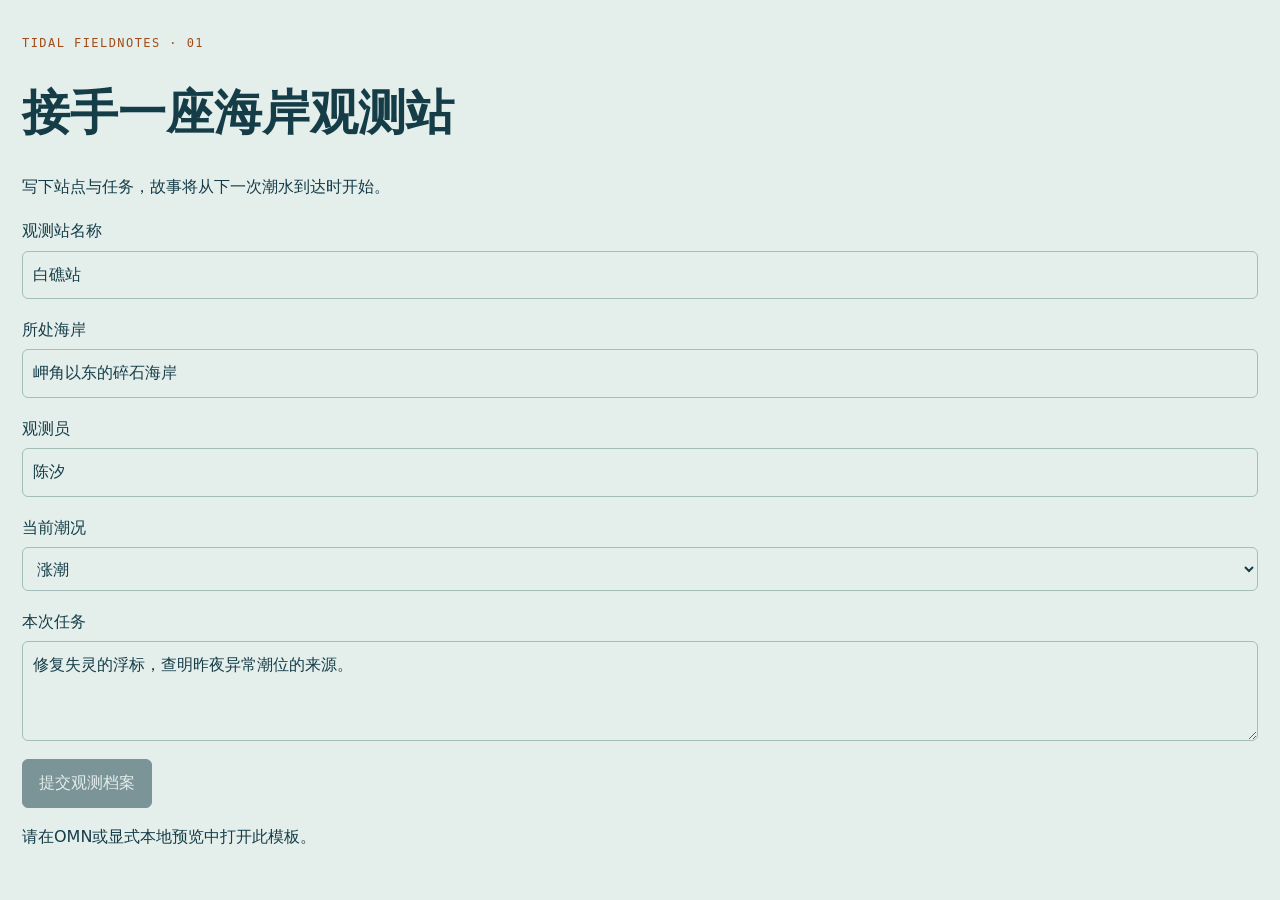
<file: creation/omn-template-author/assets/starter/web/index.html>
<!doctype html><html lang="zh-CN"><head><meta charset="utf-8"><meta name="viewport" content="width=device-width,initial-scale=1"><title>建立潮汐观测档案</title><link rel="modulepreload" href="./omn-template.mjs"><link rel="stylesheet" href="./views.css"></head>
<body><main><p class="eyebrow">TIDAL FIELDNOTES · 01</p><h1>接手一座海岸观测站</h1><p>写下站点与任务，故事将从下一次潮水到达时开始。</p>
<form id="station-form"><label>观测站名称<input name="station" value="白礁站" required maxlength="40"></label><label>所处海岸<input name="coast" value="岬角以东的碎石海岸" required maxlength="100"></label><label>观测员<input name="observer" value="陈汐" required maxlength="40"></label><label>当前潮况<select name="tide"><option>涨潮</option><option>退潮</option><option>平潮</option></select></label><label>本次任务<textarea name="mission" required minlength="2" maxlength="300">修复失灵的浮标，查明昨夜异常潮位的来源。</textarea></label><button type="submit">提交观测档案</button></form><p id="status" role="status"></p></main><script type="module" src="./initialization.mjs"></script></body></html>
</file>
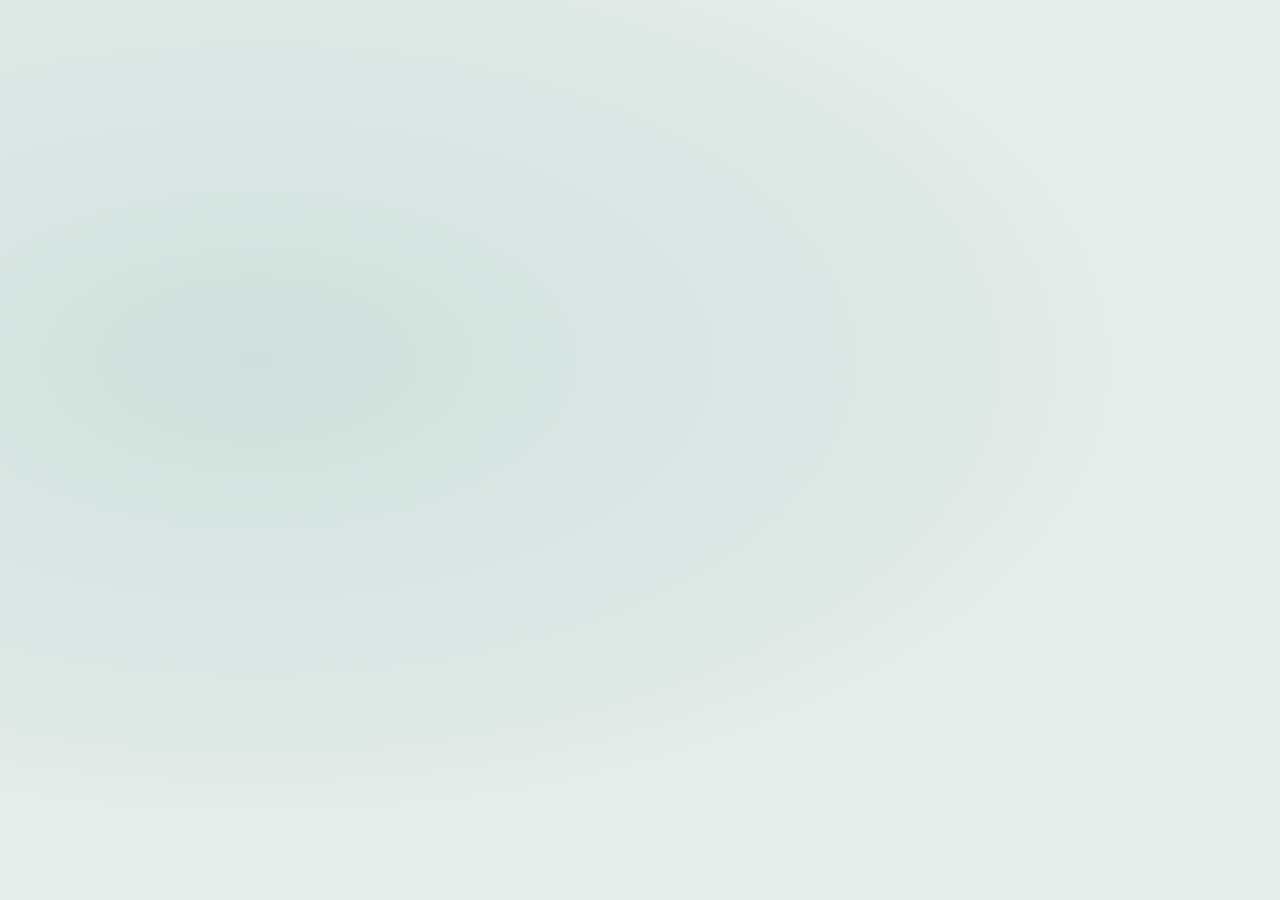
<file: creation/omn-template-author/assets/starter/web/background.html>
<!doctype html>
<html lang="zh-CN"><head><meta charset="utf-8"><meta name="viewport" content="width=device-width,initial-scale=1">
<title>潮汐观测站</title><link rel="modulepreload" href="./omn-template.mjs"><link rel="stylesheet" href="./views.css"></head>
<body data-view="background"><div class="background" aria-hidden="true"></div><script type="module" src="./view.mjs"></script></body></html>
</file>
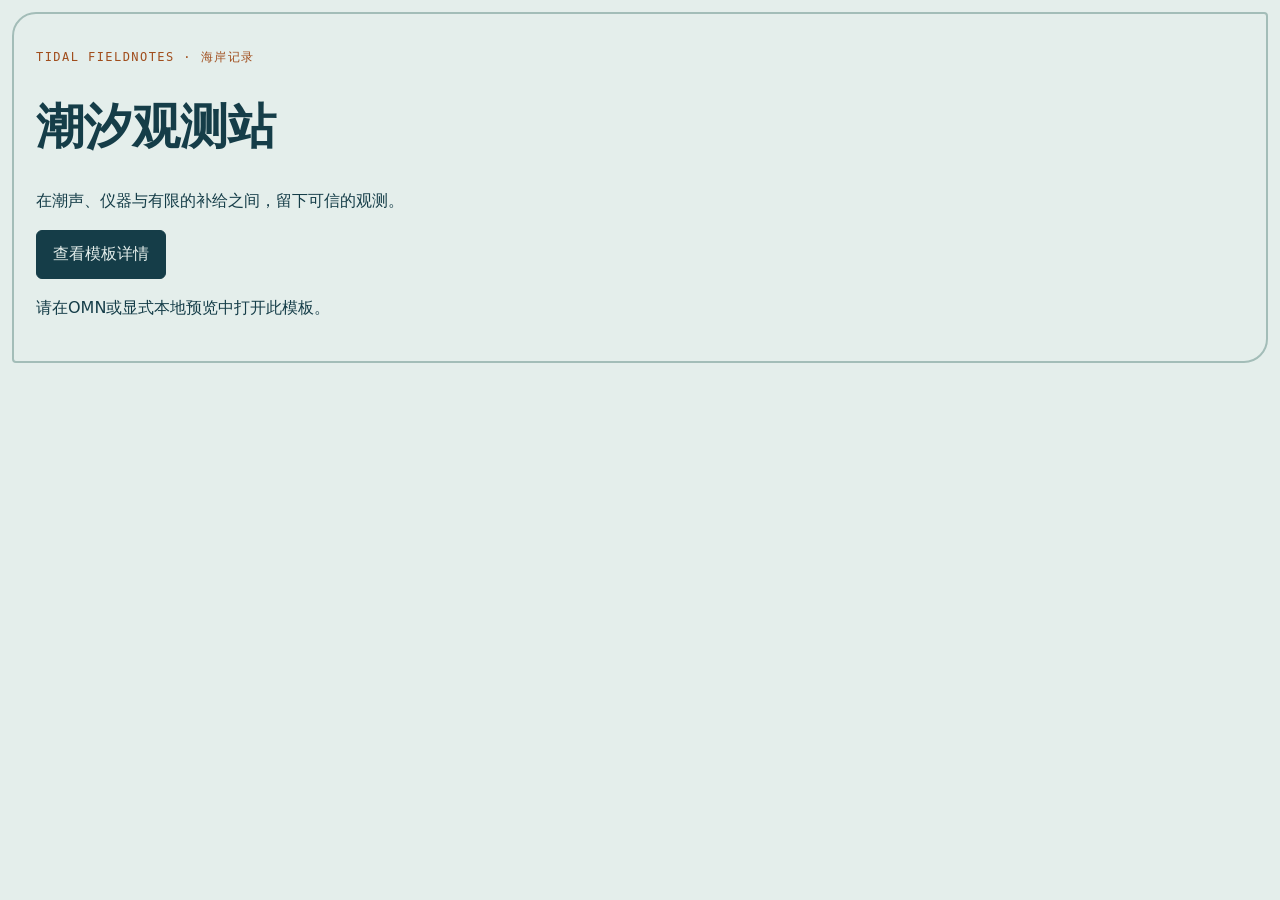
<file: creation/omn-template-author/assets/starter/web/card.html>
<!doctype html>
<html lang="zh-CN"><head><meta charset="utf-8"><meta name="viewport" content="width=device-width,initial-scale=1">
<title>潮汐观测站</title><link rel="modulepreload" href="./omn-template.mjs"><link rel="stylesheet" href="./views.css"></head>
<body data-view="card"><main class="card"><p class="eyebrow">TIDAL FIELDNOTES · 海岸记录</p><h1>潮汐观测站</h1><p>在潮声、仪器与有限的补给之间，留下可信的观测。</p><button id="activate" type="button">查看模板详情</button><p id="status" role="status"></p></main><script type="module" src="./view.mjs"></script></body></html>
</file>
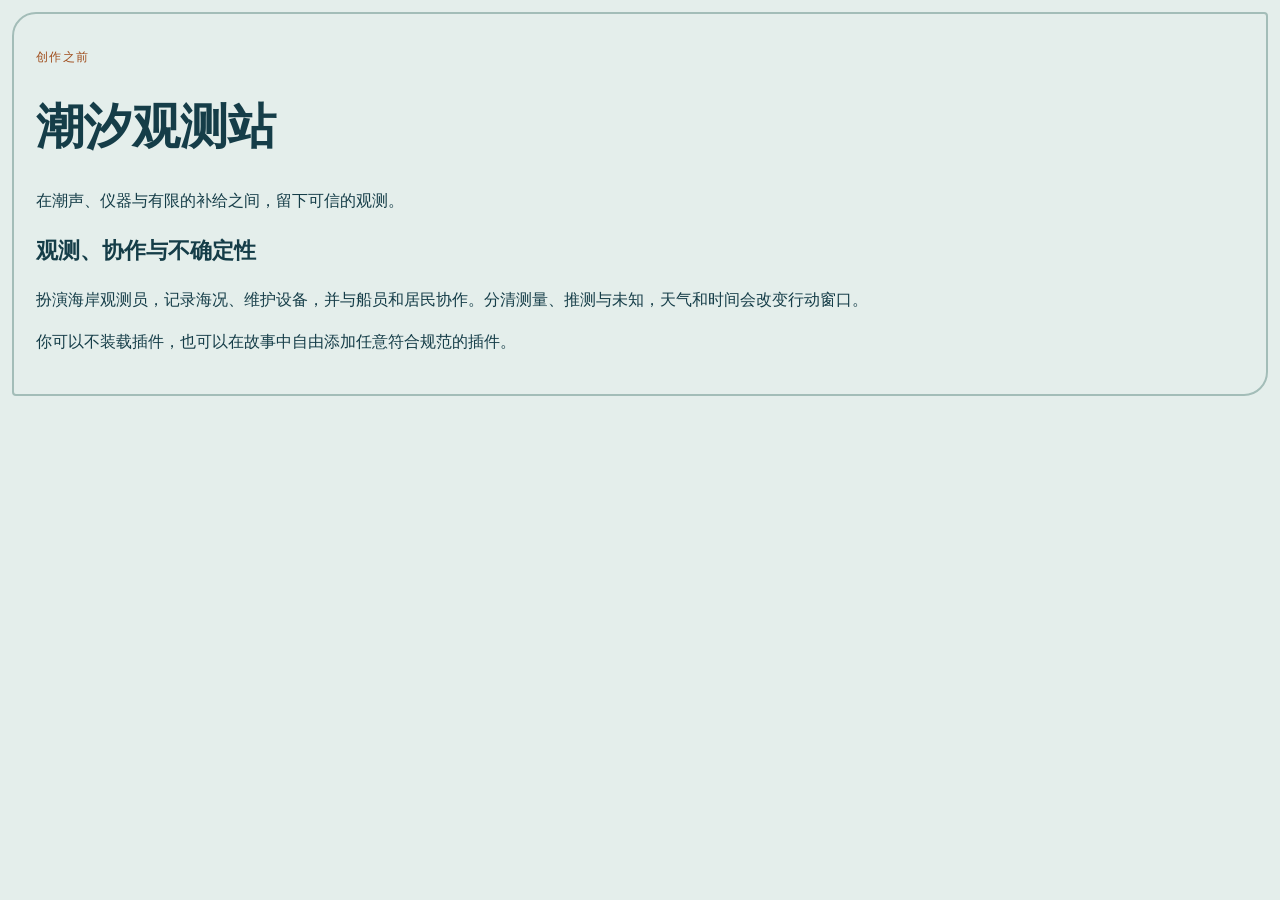
<file: creation/omn-template-author/assets/starter/web/detail.html>
<!doctype html>
<html lang="zh-CN"><head><meta charset="utf-8"><meta name="viewport" content="width=device-width,initial-scale=1">
<title>潮汐观测站</title><link rel="modulepreload" href="./omn-template.mjs"><link rel="stylesheet" href="./views.css"></head>
<body data-view="detail"><main class="card"><p class="eyebrow">创作之前</p><h1>潮汐观测站</h1><p>在潮声、仪器与有限的补给之间，留下可信的观测。</p><h2>观测、协作与不确定性</h2><p>扮演海岸观测员，记录海况、维护设备，并与船员和居民协作。分清测量、推测与未知，天气和时间会改变行动窗口。</p><p>你可以不装载插件，也可以在故事中自由添加任意符合规范的插件。</p></main><script type="module" src="./view.mjs"></script></body></html>
</file>
<file: creation/omn-template-author/assets/starter/web/views.css>
:root {color-scheme:light;--bg:#e4eeeb;--ink:#153d48;--accent:#a04d1c;--line:#a3bdb8}
:root[data-theme="night"] {color-scheme:dark;--bg:#09232d;--ink:#cde4df;--accent:#f4bd80;--line:#345c69}
* {box-sizing:border-box} body {margin:0;color:var(--ink);background:var(--bg);font:16px/1.65 system-ui,sans-serif;overflow-wrap:anywhere}
main {padding:22px}.card {margin:12px;border:2px solid var(--line);border-radius:24px 4px}
.eyebrow {font:12px/1.5 ui-monospace,monospace;letter-spacing:.12em;color:var(--accent)}
h1 {font-size:clamp(30px,9vw,48px);line-height:1.2}h2 {font-size:22px}.note{border-left:4px solid var(--accent)}
.background {height:100vh;background:radial-gradient(ellipse at 20% 40%,var(--line),transparent 65%);opacity:.3}
label {display:grid;gap:6px;margin:18px 0} input,textarea,select {width:100%;min-height:44px;min-width:0;padding:10px;border:1px solid var(--line);border-radius:6px;background:var(--bg);color:var(--ink);font:inherit}
textarea {min-height:100px}button {min-height:44px;padding:10px 16px;border:1px solid var(--ink);border-radius:6px;background:var(--ink);color:var(--bg);font:inherit}button:disabled{opacity:.5}
:focus-visible {outline:3px solid var(--accent);outline-offset:3px} [role="status"]{min-height:28px}
@media (prefers-color-scheme:dark) { :root:not([data-theme]) {--bg:#09232d;--ink:#cde4df;--accent:#f4bd80;--line:#345c69} }
</file>
